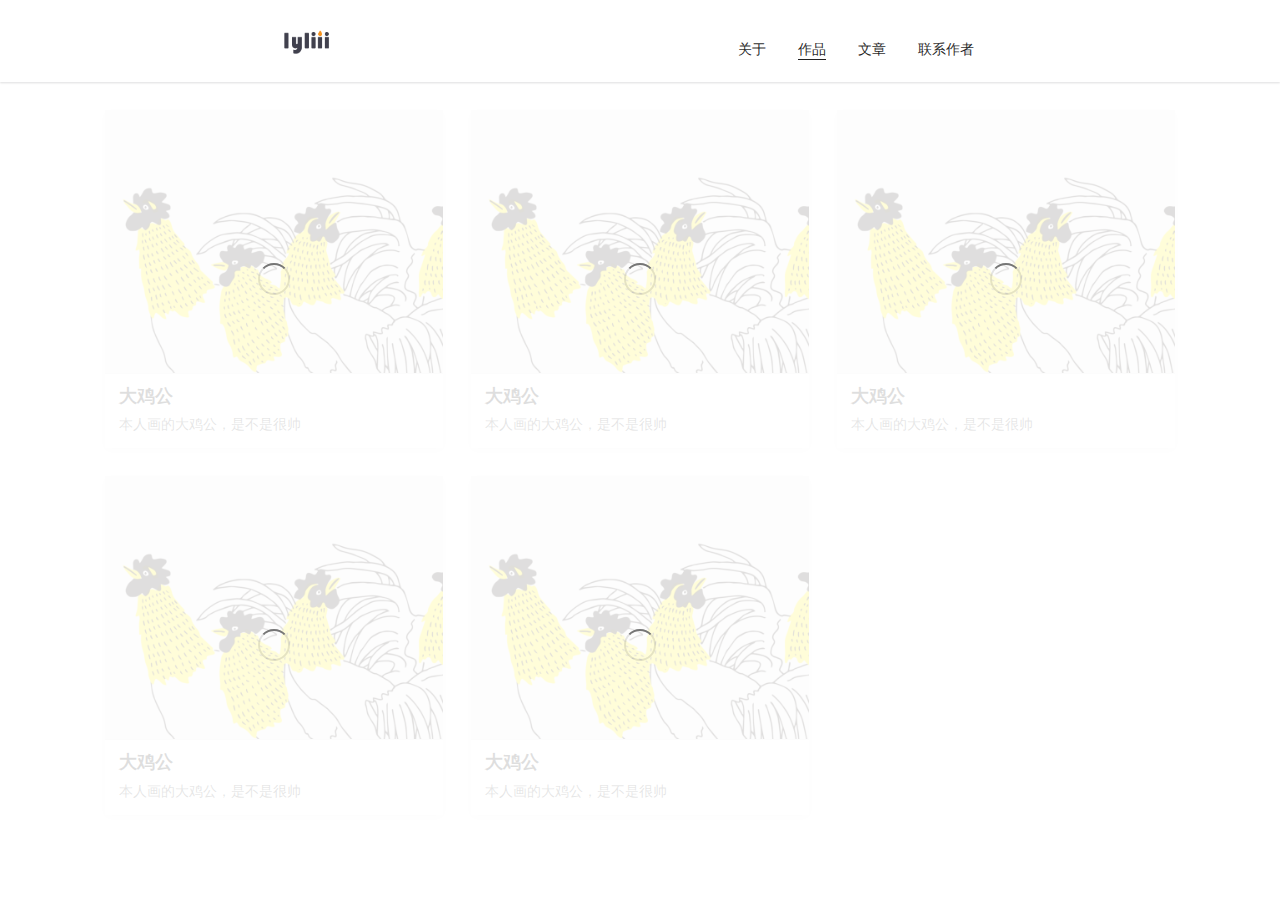
<file: index.html>
<!DOCTYPE html>
<html lang="en">

<head>
    <meta charset="UTF-8">
    <meta name="viewport" content="width=device-width, initial-scale=1.0,user-scalable=no">
    <meta http-equiv="X-UA-Compatible" content="ie=edge">
    <meta http-equiv="Cache-Control" content="max-age=7200" />
    <!-- <link rel="stylesheet" href="assets/SemanticUI/components/reset.min.css"> -->
    <link rel="icon" type="image/x-icon" href="favicon.ico">

    <link rel="stylesheet" href="assets/SemanticUI/semantic.css">
    <link rel="stylesheet" href="css/style.css">
    <script src="assets/library/jquery.min.js"></script>
    <script src="assets/SemanticUI/semantic.js"></script>
    <title>lyl的大公鸡</title>

</head>

<body>
    <div class="article">
        <div class="ui navigator pusher ">
            <div class="ui sticky">
                <div class="ui  segment noradius">
                    <div class="ui text container">
                        <div class="ui  secondary pointing menu">
                            <div class="header item">
                                <img class="logo" src="assets/images/logo.png">
                            </div>
                            <div class="right three menu">
                                <a href="#" class="grey item">关于</a>
                                <a href="#" class="activeitem grey item">作品</a>
                                <a href="#" class="grey item">文章</a>
                                <a href="mailto:547705038@qq.com?subject=来自github pages" class="grey item">联系作者</a>
                            </div>
                        </div>
                    </div>
                </div>
            </div>
        </div>


        <div class="ui container body" id="context">
            <div class="ui three column doubling stackable grid container">
                <div class="column">
                    <div class="ui link cards centered">
                        <div class="ui inverted dimmer">
                            <div class="ui loader"></div>
                        </div>
                        <div class="card noradius">
                            <div class="image">
                                <img class="noradius " src="assets/images/img.png">
                            </div>
                            <div class="content">
                                <div class="header">大鸡公</div>
                                <div class="description">本人画的大鸡公，是不是很帅</div>
                            </div>
                        </div>
                    </div>
                </div>
                <div class="column">
                    <div class="ui link cards centered">
                        <div class="ui inverted dimmer">
                            <div class="ui loader"></div>
                        </div>
                        <div class="card noradius">
                            <div class="image">
                                <img class="noradius" src="assets/images/img.png">
                            </div>
                            <div class="content">
                                <div class="header">大鸡公</div>
                                <div class="description">本人画的大鸡公，是不是很帅</div>
                            </div>
                        </div>
                    </div>
                </div>
                <div class="column">
                    <div class="ui link cards centered">
                        <div class="ui inverted dimmer">
                            <div class="ui loader"></div>
                        </div>
                        <div class="card noradius">
                            <div class="image">
                                <img class="noradius" src="assets/images/img.png">
                            </div>
                            <div class="content">
                                <div class="header">大鸡公</div>
                                <div class="description">本人画的大鸡公，是不是很帅</div>
                            </div>
                        </div>
                    </div>
                </div>
                <div class="column">
                    <div class="ui link cards centered">
                        <div class="ui inverted dimmer">
                            <div class="ui loader"></div>
                        </div>
                        <div class="card noradius">
                            <div class="image">
                                <img class="noradius" src="assets/images/img.png">
                            </div>
                            <div class="content">
                                <div class="header">大鸡公</div>
                                <div class="description">本人画的大鸡公，是不是很帅</div>
                            </div>
                        </div>
                    </div>
                </div>
                <div class="column">
                    <div class="ui link cards centered">
                        <div class="ui inverted dimmer">
                            <div class="ui loader"></div>
                        </div>
                        <div class="card noradius">
                            <div class="image">
                                <img class="noradius" src="assets/images/img.png">
                            </div>
                            <div class="content">
                                <div class="header">大鸡公</div>
                                <div class="description">本人画的大鸡公，是不是很帅</div>
                            </div>
                        </div>
                    </div>
                </div>
            </div>
        </div>
    </div>
    <!-- -->
    <script>
        $(function () {
            $('.ui.cards').dimmer('show')
            $('img').load(function () {
               var $this = $(this);
               $this.parentsUntil('.column','.cards').dimmer('hide')
            });
        });
    </script>
</body>

</html>
</file>
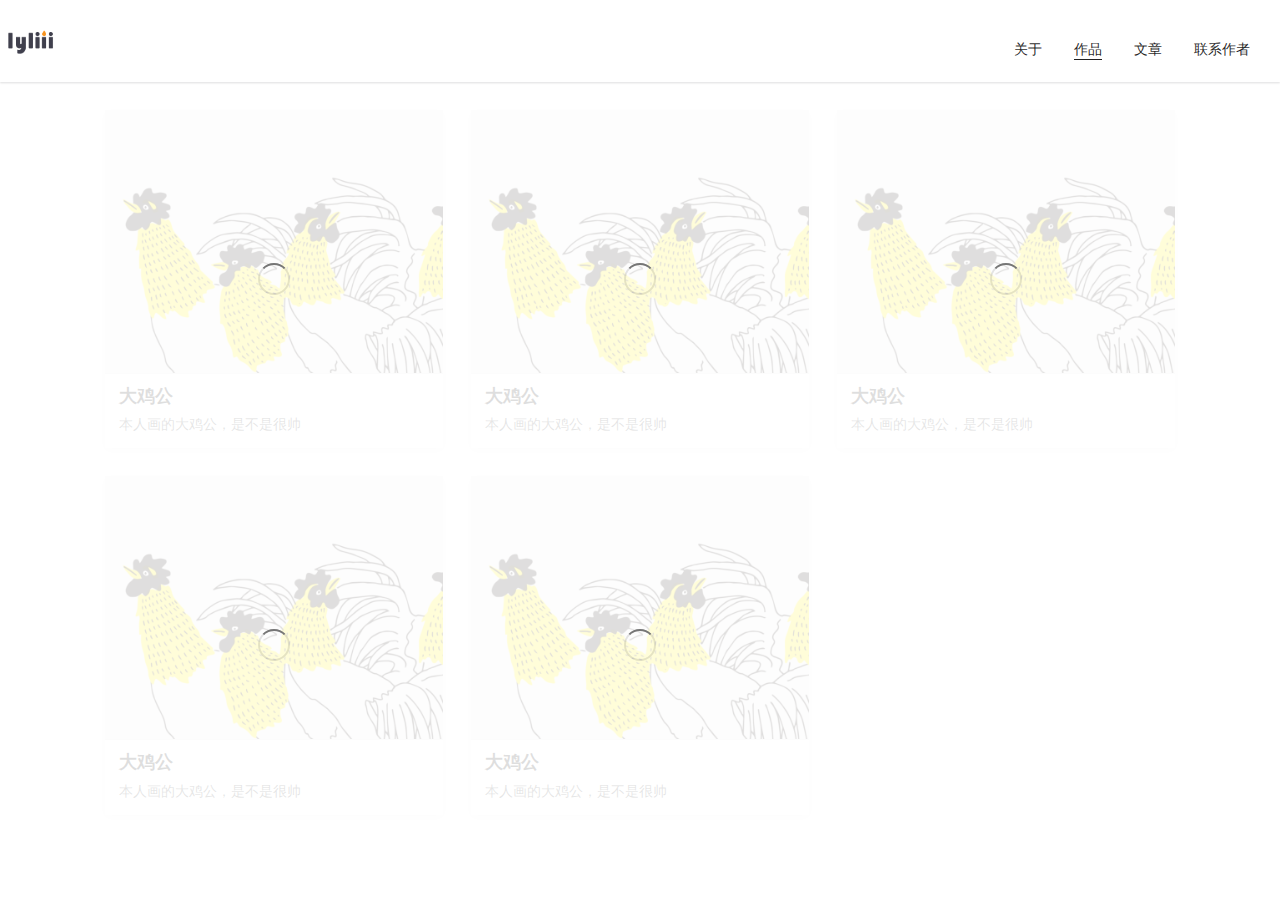
<file: product.html>
<!DOCTYPE html>
<html lang="en">

<head>
    <meta charset="UTF-8">
    <meta name="viewport" content="width=device-width, initial-scale=1.0,user-scalable=no">
    <meta http-equiv="X-UA-Compatible" content="ie=edge">
    <meta http-equiv="Cache-Control" content="max-age=7200" />
    <!-- <link rel="stylesheet" href="assets/SemanticUI/components/reset.min.css"> -->
    <link rel="icon" type="image/x-icon" href="favicon.ico">

    <link rel="stylesheet" href="css/animate.css">
    <link rel="stylesheet" href="assets/SemanticUI/semantic.css">
    <link rel="stylesheet" href="css/style.css">
    <script src="assets/library/jquery.min.js"></script>
    <script src="assets/SemanticUI/semantic.js"></script>
    <title>产品</title>
    <style>
    </style>
</head>

<body>
    <div class="article ">
        <div class="ui navigator sticky">
            <div class="ui  segment noradius">
                <div class="ui  secondary pointing menu">
                    <div class="header item">
                        <img class="logo" src="assets/images/logo.png">
                    </div>
                    <div class="right three menu">
                        <a href="index.html" class="grey item">关于</a>
                        <a href="#" class="activeitem grey item">作品</a>
                        <a href="article.html" class="grey item">文章</a>
                        <a href="mailto:547705038@qq.com?subject=来自github pages" class="grey item">联系作者</a>
                    </div>
                </div>
            </div>
        </div>


        <div class="ui container body animated  bounceInUp" id="context">
            <div class="ui three column doubling stackable grid container">
                <div class="column">
                    <div class="ui link cards centered">
                        <div class="ui inverted dimmer">
                            <div class="ui loader"></div>
                        </div>
                        <div class="card noradius">
                            <div class="image">
                                <img class="noradius " src="assets/images/img.png">
                            </div>
                            <div class="content">
                                <div class="header">大鸡公</div>
                                <div class="description">本人画的大鸡公，是不是很帅</div>
                            </div>
                        </div>
                    </div>
                </div>
                <div class="column">
                    <div class="ui link cards centered">
                        <div class="ui inverted dimmer">
                            <div class="ui loader"></div>
                        </div>
                        <div class="card noradius">
                            <div class="image">
                                <img class="noradius" src="assets/images/img.png">
                            </div>
                            <div class="content">
                                <div class="header">大鸡公</div>
                                <div class="description">本人画的大鸡公，是不是很帅</div>
                            </div>
                        </div>
                    </div>
                </div>
                <div class="column">
                    <div class="ui link cards centered">
                        <div class="ui inverted dimmer">
                            <div class="ui loader"></div>
                        </div>
                        <div class="card noradius">
                            <div class="image">
                                <img class="noradius" src="assets/images/img.png">
                            </div>
                            <div class="content">
                                <div class="header">大鸡公</div>
                                <div class="description">本人画的大鸡公，是不是很帅</div>
                            </div>
                        </div>
                    </div>
                </div>
                <div class="column">
                    <div class="ui link cards centered">
                        <div class="ui inverted dimmer">
                            <div class="ui loader"></div>
                        </div>
                        <div class="card noradius">
                            <div class="image">
                                <img class="noradius" src="assets/images/img.png">
                            </div>
                            <div class="content">
                                <div class="header">大鸡公</div>
                                <div class="description">本人画的大鸡公，是不是很帅</div>
                            </div>
                        </div>
                    </div>
                </div>
                <div class="column">
                    <div class="ui link cards centered">
                        <div class="ui inverted dimmer">
                            <div class="ui loader"></div>
                        </div>
                        <div class="card noradius">
                            <div class="image">
                                <img class="noradius" src="assets/images/img.png">
                            </div>
                            <div class="content">
                                <div class="header">大鸡公</div>
                                <div class="description">本人画的大鸡公，是不是很帅</div>
                            </div>
                        </div>
                    </div>
                </div>
            </div>
        </div>
    </div>
    <!-- -->
    <script>
        $(function () {
            $('img.logo').hover(function () {
                $(this).parent().addClass('animated jello')
            }, function () {
                $(this).parent().removeClass('animated jello')
            });
            $('.ui.cards').dimmer('show')
            $('img').load(function () {
                var $this = $(this);
                $this.parentsUntil('.column', '.cards').dimmer('hide')
            });
            $('.ui.sticky').sticky({
                context: '#context'
            });
        });
    </script>
</body>

</html>
</file>
<file: css/style.css>
@media only screen and (max-width: 767px) {
    html {
        font-size: 10px;
    }
}

body {
    background: white;
}

.article .ui.secondary.pointing.menu {
    border-bottom-width: 0;
}

 .ui.navigator {
    margin: 0 0 1rem;

}

 .navigator .ui.segment {
    border-width: 0;
}


.article .header.item img.logo {
    width: 4rem !important;
    transform: translateX(-50%);
}

.article .column {
    padding: 1rem !important;
}

.article .card {
    box-shadow: 0px 2px 9px #eaeaea !important;
    width: 100% !important;
}

.article .noradius {
    border-radius: 0 !important;

}
.ui.navigator .right.menu .item{
    position: relative !important;
}
.ui.navigator .right.menu .item:active{
    border:none !important;
}
.ui.navigator .right.menu .activeitem.item:after{
    display: initial !important;
    visibility: visible !important;
    border:none !important;
    transform: none !important;
    content: '';
    position: absolute;
    background-color: rgba(0,0,0,.87) !important;
    width: auto;
    height: 1px !important;
    top: auto;
    left:  1.14285714em !important;
    right:  1.14285714em !important;
    bottom: .55714286em !important;
}
</file>
